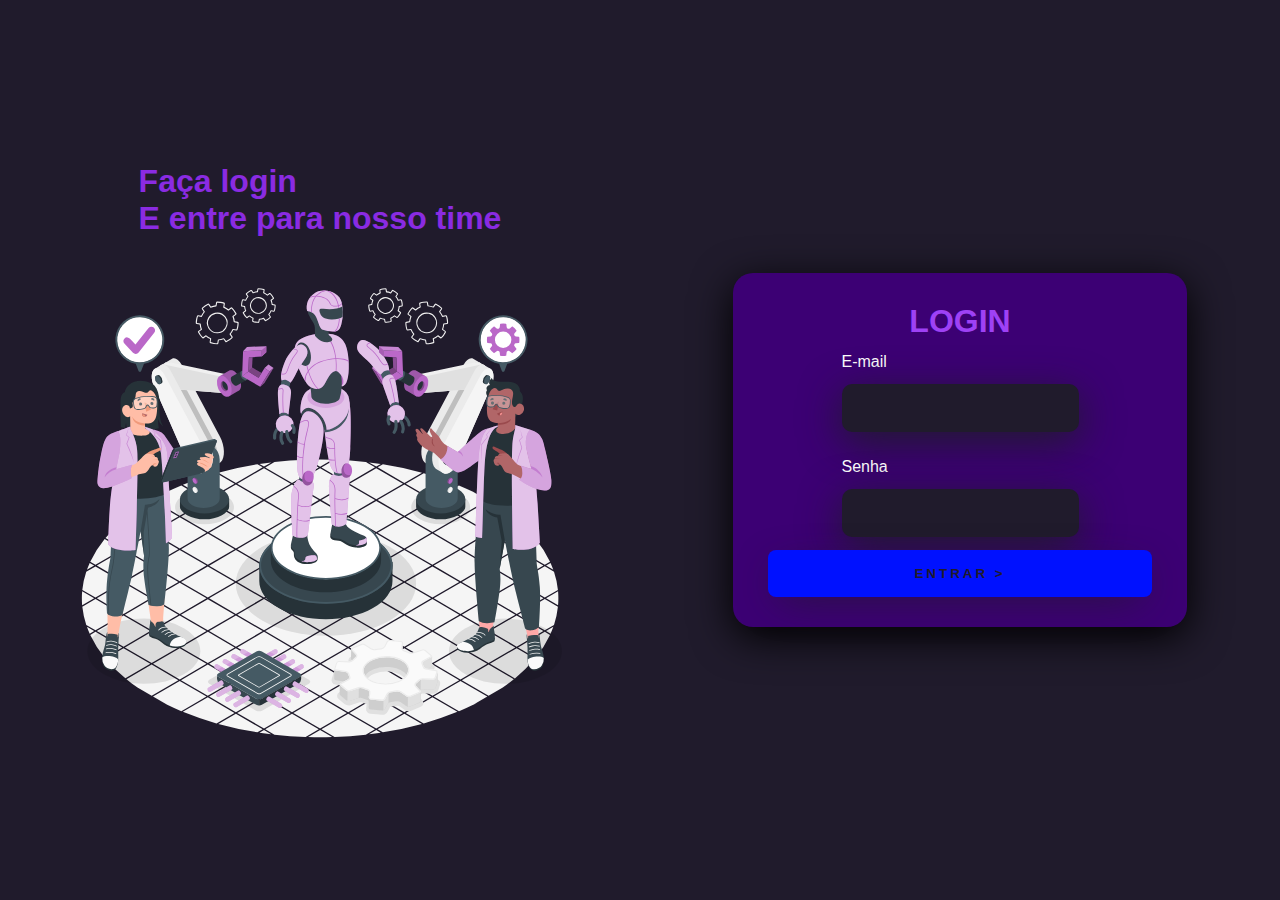
<file: Index.html>
<!DOCTYPE html>
<html lang="PT-BR">
<head>
  <meta charset="UTF-8">
  <meta name="viewport" content="width=device-width, initial-scale=1.0">
  <title>Pagina de Login</title>
  <link rel="stylesheet" href="style.css">
</head>
<body>
  <!-- inicio da div para colocar todas as outras dentro dela -->
<div class="main-login">
  <!-- parte da esqueda do login onde fica a imagen e o titulo-->
  <div class="left-login">
    <h1>Faça login <br> E entre para nosso time</h1>
    <img src="people creating robot-amico.svg" width="900" height="500">
    <!-- aqui e o final da parte esquerda do codigo -->
  </div>
  <!-- inicio do codigo da direita parte onde fica o login -->
  <div class="right-login">
    <div class="card-login">
      <h1>LOGIN</h1>
      <div class="textfield">
        <label for="usuario">E-mail</label>
        <input type="email" name="email">
      </div>
        <div class="textfield">
          <label for="senha">Senha</label>
          <input type="password" name="password">
          <!-- aqui e o final do codigo da parte do formulario -->
      </div>
      <!-- essa e a parte do butao -->
      <button class="btn-login">Entrar ></button>
    </div>
  </div>
</div>  
</body>
</html>
</file>
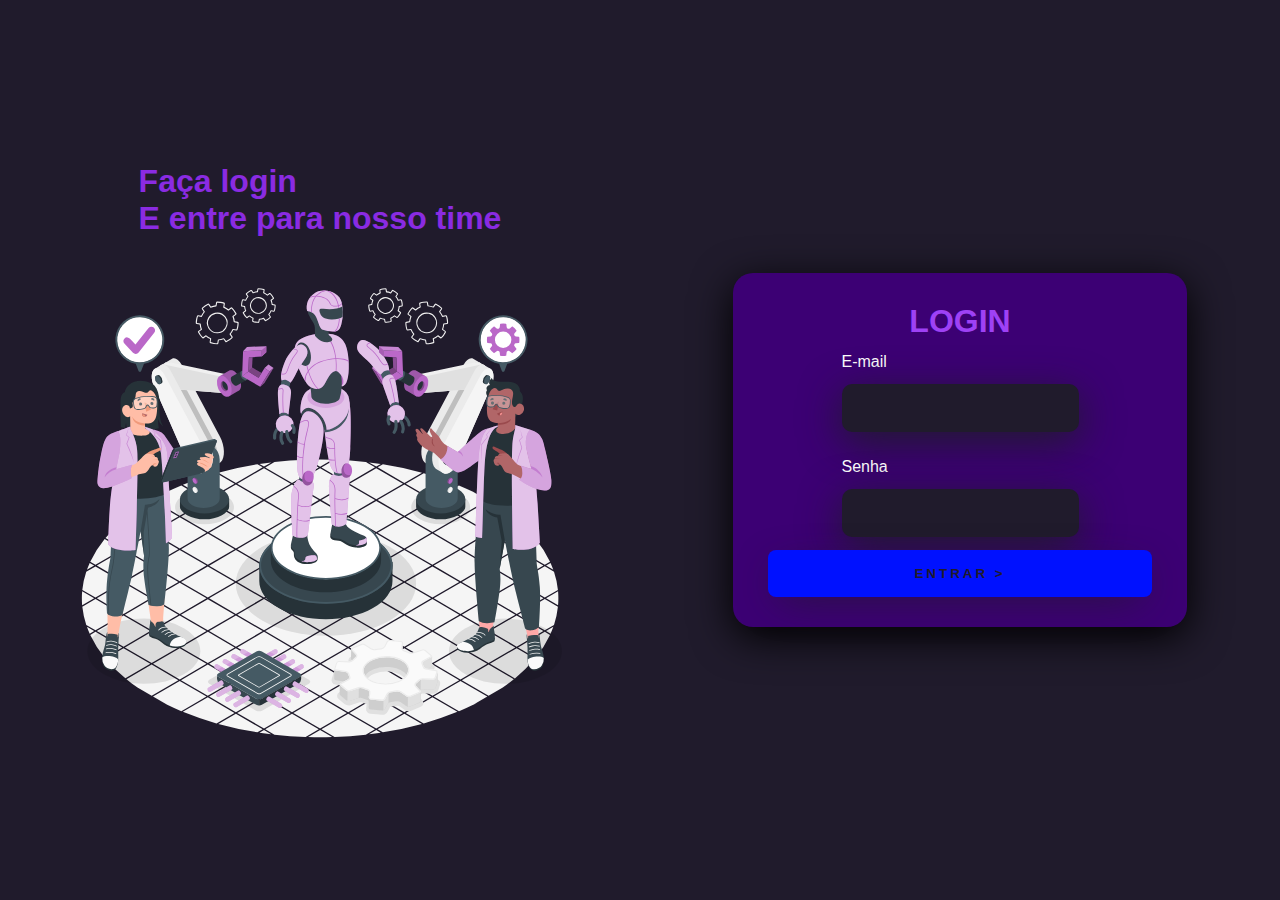
<file: LandigPage.html>
<!DOCTYPE html>
<html lang="PT-BR">
<head>
  <meta charset="UTF-8">
  <meta name="viewport" content="width=device-width, initial-scale=1.0">
  <title>Pagina de Login</title>
  <link rel="stylesheet" href="style.css">
</head>
<body>
  <!-- inicio da div para colocar todas as outras dentro dela -->
<div class="main-login">
  <!-- parte da esqueda do login onde fica a imagen e o titulo-->
  <div class="left-login">
    <h1>Faça login <br> E entre para nosso time</h1>
    <img src="people creating robot-amico.svg" width="900" height="500">
    <!-- aqui e o final da parte esquerda do codigo -->
  </div>
  <!-- inicio do codigo da direita parte onde fica o login -->
  <div class="right-login">
    <div class="card-login">
      <h1>LOGIN</h1>
      <div class="textfield">
        <label for="usuario">E-mail</label>
        <input type="email" name="email">
      </div>
        <div class="textfield">
          <label for="senha">Senha</label>
          <input type="password" name="password">
          <!-- aqui e o final do codigo da parte do formulario -->
      </div>
      <!-- essa e a parte do butao -->
      <button class="btn-login">Entrar ></button>
    </div>
  </div>
</div>  
</body>
</html>
</file>
<file: style.css>
/*impor url e a fonte do meu painel de login*/
@import url('https://fonts.googleapis.com/css2?family=Roboto:ital,wght@0,100;0,300;0,400;0,500;0,700;0,900;1,100;1,300;1,400;1,500;1,700;1,900&display=swap');
/*body ou seja o corpo esta com a margin 0 e com uma font*/
body{
    margin: 0;
   font-family: 'none sans',sans-serif;
}
/*main-login e pra linkar a parte do div do meu html como se fose o body da minha pagina de login*/
.main-login{
    width: 100vw;
    height: 100vh;
    background: #201b2c;
    display: flex;
    justify-content: center;
    align-items: center;
}
/*left-login  seria a parte da esquerda do meu login */
.left-login{
    width: 50vw;
    height: 100vh;
    display: flex;
    justify-content: center;
    align-items: center;
    flex-direction:column ;
}
/*aqui seria a cor do h1 do meu left login*/
.left-login > h1{
    color: blueviolet;
}
/*essa e a parte da direita do meu login*/
.right-login{
    width: 50vw;
    height: 100vh;
    display: flex;
    justify-content: center;
    align-items: center;
}

.card-login{
    width: 60%;
    display: flex;
    justify-content: center;
    align-items: center;
    flex-direction:column ;
    padding: 30px 35px;
    background: rgb(60, 0, 116);
    border-radius: 20px;
    box-shadow: 0px 10px 40px black;


}
.card-login > h1 {
    color: rgb(158, 65, 245);
    font-weight: 800;
    margin: 0;
}
.textfield{
    display: flex;
    flex-direction: column;
    align-items: flex-start;
    justify-content: center;
    margin: 13px 0px;
}
.textfield > input{
    width: 100%;
    border: none;
    border-radius: 10px;
    padding: 15px;
    background-color: #201b2c;
    color: white;
    font-size: 12pt;
    box-shadow: 0px 10px 40px #201b2c;
    outline: none;
    box-sizing: border-box;


}
.textfield > label{
color: white;
margin-bottom: 13px;

}
.textfield > input::placeholder{
    color: darkgray;
}
.btn-login{
    width: 100%;
    padding: 16px 0px;
    border: none;
    border-radius: 8px;
    outline: none;
    text-transform: uppercase;
    font-weight: 800;
    letter-spacing: 3px;
    color: #201b2c;
    background:rgb(0, 17, 255) ;
    cursor: pointer;
    box-shadow: 0px 10px 40px -12px;
}

.btn-login:hover{
    background-color: rgba(224, 47, 47, 0.5);


}
</file>
